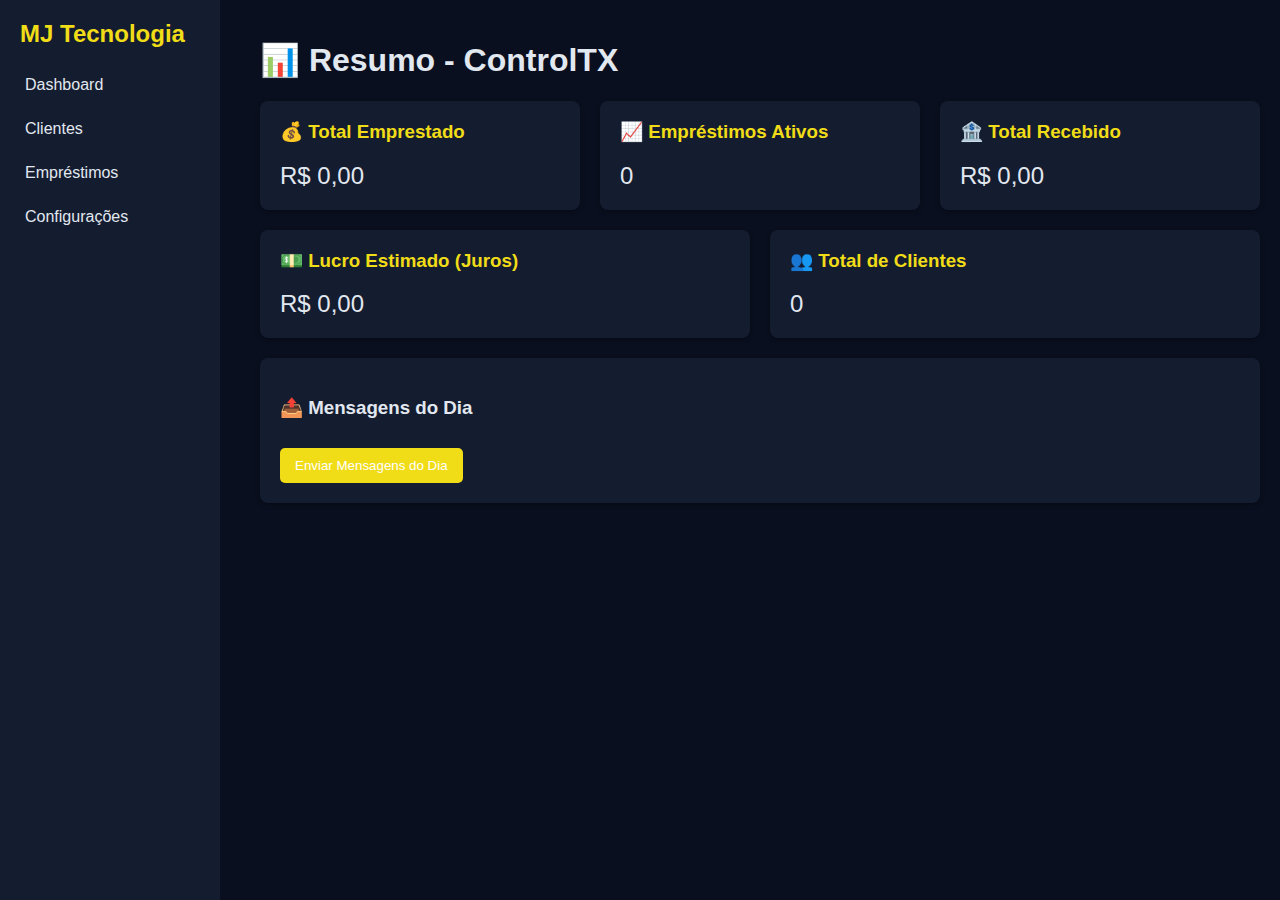
<file: index.html>
<!DOCTYPE html>
<html lang="pt-BR">
<head>
<meta charset="UTF-8">
<meta name="viewport" content="width=device-width, initial-scale=1.0">
<title>Resumo - ControlTX</title>
<style>
:root {
  --bg: #0a0f1f;
  --card: #141c2f;
  --text: #e2e8f0;
  --accent: #f1dc18;
}
body {
  margin: 0;
  font-family: Arial, sans-serif;
  background-color: var(--bg);
  color: var(--text);
}

/* Sidebar */
.sidebar {
  position: fixed;
  top:0;
  left:0;
  width:220px;
  height:100%;
  background-color: var(--card);
  padding:20px;
  box-sizing:border-box;
  transition: transform 0.3s ease;
  z-index:1000;
}
.sidebar h2 {margin-top:0;color:var(--accent);}
.sidebar a {
  display:block;
  color:var(--text);
  text-decoration:none;
  margin:10px 0;
  padding:8px 5px;
  border-radius:5px;
}
.sidebar a:hover {background-color: #1e40af33;}

/* Hamburger */
.hamburger {
  display:none;
  position:fixed;
  top:15px;
  left:15px;
  z-index:1100;
  cursor:pointer;
  flex-direction:column;
  gap:5px;
}
.hamburger div {
  width:25px;
  height:3px;
  background-color: var(--text);
  transition:0.3s;
}

/* Conteúdo principal */
.main {
  margin-left:240px;
  padding:20px;
  transition: margin-left 0.3s ease;
}

/* Cards */
.cards {
  display:flex;
  flex-wrap:wrap;
  gap:20px;
}
.card {
  background-color: var(--card);
  padding:20px;
  border-radius:8px;
  flex:1 1 200px;
  box-shadow:0 2px 5px rgba(0,0,0,0.3);
  transition: transform 0.2s, box-shadow 0.2s;
}
.card:hover {
  transform: translateY(-5px);
  box-shadow:0 4px 10px rgba(0,0,0,0.5);
}
.card h3 {margin-top:0;color:var(--accent); display:flex; align-items:center; gap:5px;}
.card p {font-size:1.5em;margin:10px 0 0 0;}

/* Seção mensagens do dia e alerta */
.section-card {
  background-color: var(--card);
  padding:20px;
  border-radius:8px;
  margin-top:20px;
  box-shadow:0 2px 5px rgba(0,0,0,0.3);
}

/* Alerta de vencimentos */
#alertaVencimentos {
  background-color:#ff4444;
  color:#fff;
}

/* Botões */
button {
  background-color: var(--accent);
  color:#fff;
  border:none;
  padding:10px 15px;
  border-radius:5px;
  cursor:pointer;
  margin-top:10px;
}
button:hover {background-color:#1e40afcc;}

/* Lista clientes vencendo */
#listaClientesVencendo li{
  margin-bottom:5px;
}

/* Responsivo */
@media(max-width:768px){
  .sidebar {transform:translateX(-100%);}
  .sidebar.active {transform:translateX(0);}
  .main {margin-left:0;}
  .hamburger {display:flex;}
}
</style>
</head>
<body>

<!-- Hamburger -->
<div class="hamburger" id="hamburger"><div></div><div></div><div></div></div>

<!-- Sidebar -->
<div class="sidebar" id="sidebar">
  <h2>MJ Tecnologia</h2>
  <a href="index.html" data-tab="dashboard">Dashboard</a>
  <a href="cliente.html">Clientes</a>
  <a href="emprestimo.html">Empréstimos</a>
  <a href="config.html">Configurações</a>
</div>

<!-- Conteúdo principal -->
<div class="main" id="main">

  <!-- Dashboard -->
  <section id="dashboard" class="active">
    <h1>📊 Resumo - ControlTX</h1>

    <!-- Alerta de vencimentos -->
    <div id="alertaVencimentos" class="section-card" style="display:none;">
      <p id="mensagemVencimentos"></p>
      <ul id="listaClientesVencendo"></ul>
      <button id="btnEnviarVencimentos">Enviar Mensagens Agora</button>
    </div>

    <!-- Cards resumo -->
    <div class="cards">
      <div class="card"><h3>💰 Total Emprestado</h3><p id="totalEmprestado">R$ 0,00</p></div>
      <div class="card"><h3>📈 Empréstimos Ativos</h3><p id="emprestimosAtivos">0</p></div>
      <div class="card"><h3>🏦 Total Recebido</h3><p id="totalRecebido">R$ 0,00</p></div>
      <div class="card"><h3>💵 Lucro Estimado (Juros)</h3><p id="lucroJuros">R$ 0,00</p></div>
      <div class="card"><h3>👥 Total de Clientes</h3><p id="totalClientes">0</p></div>
    </div>

    <!-- Botão enviar mensagens do dia -->
    <div class="section-card">
      <h3>📤 Mensagens do Dia</h3>
      <button id="enviarMensagensDia">Enviar Mensagens do Dia</button>
    </div>
  </section>

</div>

<script>
// Menu lateral toggle
const hamburger = document.getElementById('hamburger');
const sidebar = document.getElementById('sidebar');
const main = document.getElementById('main');

hamburger.addEventListener('click', ()=>{ sidebar.classList.toggle('active'); });
main.addEventListener('click', ()=>{ if(sidebar.classList.contains('active')) sidebar.classList.remove('active'); });

// Funções de resumo
function formatCurrency(value){ 
  return value.toLocaleString('pt-BR',{style:'currency',currency:'BRL'}); 
}

function atualizarResumo(){
  const emprestimos = JSON.parse(localStorage.getItem('emprestimos'))||[];
  let totalEmprestado=0, totalRecebido=0, lucroJuros=0, emprestimosAtivos=0;
  const clientes = new Set();

  emprestimos.forEach(emp=>{
    const valor=parseFloat(emp.valor)||0;
    const pago=emp.pago?parseFloat(emp.valorPago||emp.valor||0):0;
    const juros=parseFloat(emp.juros||0);

    totalEmprestado+=valor;
    totalRecebido+=pago;
    lucroJuros+=(emp.pago?juros:0);
    if(!emp.pago) emprestimosAtivos++;
    if(emp.cliente) clientes.add(emp.cliente);
  });

  document.getElementById('totalEmprestado').textContent=formatCurrency(totalEmprestado);
  document.getElementById('totalRecebido').textContent=formatCurrency(totalRecebido);
  document.getElementById('lucroJuros').textContent=formatCurrency(lucroJuros);
  document.getElementById('emprestimosAtivos').textContent=emprestimosAtivos;
  document.getElementById('totalClientes').textContent=clientes.size;
}

// Função enviar mensagem WhatsApp
function enviarMensagemWhatsApp(cliente, valor, chavePix, numeroWhatsApp) {
  const mensagem = `Olá ${cliente},\n\nO seu empréstimo no valor de R$ ${valor.toFixed(2)} vence hoje.\nPor favor, realize o pagamento via PIX para a chave: ${chavePix}.\n\nObrigado!`;
  const link = `https://wa.me/${numeroWhatsApp}?text=${encodeURIComponent(mensagem)}`;
  window.open(link, '_blank');
}

// Função para detectar se a data é hoje (qualquer formato)
function isHoje(dataStr) {
  if(!dataStr) return false;
  const hoje = new Date();
  const data = new Date(dataStr.split('/').reverse().join('-')); // tenta DD/MM/YYYY -> YYYY-MM-DD
  return hoje.getFullYear() === data.getFullYear() &&
         hoje.getMonth() === data.getMonth() &&
         hoje.getDate() === data.getDate();
}

// Verificar vencimentos hoje e exibir alerta com lista de clientes
function verificarVencimentosHoje(){
  const emprestimos = JSON.parse(localStorage.getItem('emprestimos')) || [];
  const perfil = JSON.parse(localStorage.getItem('perfilProprietario')) || {};
  const numeroWhatsApp = perfil.whatsapp || '';
  const chavePix = perfil.pix || '';

  const vencendoHoje = emprestimos.filter(emp => !emp.pago && isHoje(emp.dataVencimento));

  const alertaDiv = document.getElementById('alertaVencimentos');
  const mensagem = document.getElementById('mensagemVencimentos');
  const listaClientes = document.getElementById('listaClientesVencendo');

  if(vencendoHoje.length > 0){
    alertaDiv.style.display = 'block';
    mensagem.textContent = `⚠️ Existem ${vencendoHoje.length} empréstimo(s) vencendo hoje:`;

    // Limpar lista anterior
    listaClientes.innerHTML = '';
    vencendoHoje.forEach(emp=>{
      const li = document.createElement('li');
      li.textContent = emp.cliente;
      listaClientes.appendChild(li);
    });

    document.getElementById('btnEnviarVencimentos').onclick = ()=>{
      if(!numeroWhatsApp || !chavePix){
        alert('Por favor, cadastre WhatsApp e PIX do proprietário em Configurações.');
        return;
      }
      vencendoHoje.forEach(emp=>{
        enviarMensagemWhatsApp(emp.cliente, parseFloat(emp.valor), chavePix, numeroWhatsApp);
      });
      alert(`${vencendoHoje.length} mensagem(ns) prontas para envio!`);
    };
  } else {
    alertaDiv.style.display = 'none';
  }
}

// Botão enviar mensagens do dia (manual)
document.getElementById('enviarMensagensDia').addEventListener('click', ()=>{
  const emprestimos = JSON.parse(localStorage.getItem('emprestimos')) || [];
  const perfil = JSON.parse(localStorage.getItem('perfilProprietario')) || {};
  const numeroWhatsApp = perfil.whatsapp || '';
  const chavePix = perfil.pix || '';

  if(!numeroWhatsApp || !chavePix){
    alert('Por favor, cadastre WhatsApp e PIX do proprietário em Configurações.');
    return;
  }

  let count = 0;
  emprestimos.forEach(emp=>{
    if(!emp.pago && isHoje(emp.dataVencimento)){
      enviarMensagemWhatsApp(emp.cliente, parseFloat(emp.valor), chavePix, numeroWhatsApp);
      count++;
    }
  });

  if(count === 0) alert('Nenhum empréstimo vence hoje.');
  else alert(`${count} mensagem(ns) prontas para envio!`);
});

// Inicialização
window.onload = ()=>{
  atualizarResumo();
  verificarVencimentosHoje();
};
window.addEventListener('storage', event=>{
  if(event.key==='emprestimos') {
    atualizarResumo();
    verificarVencimentosHoje();
  }
});
</script>

</body>
</html>
</file>
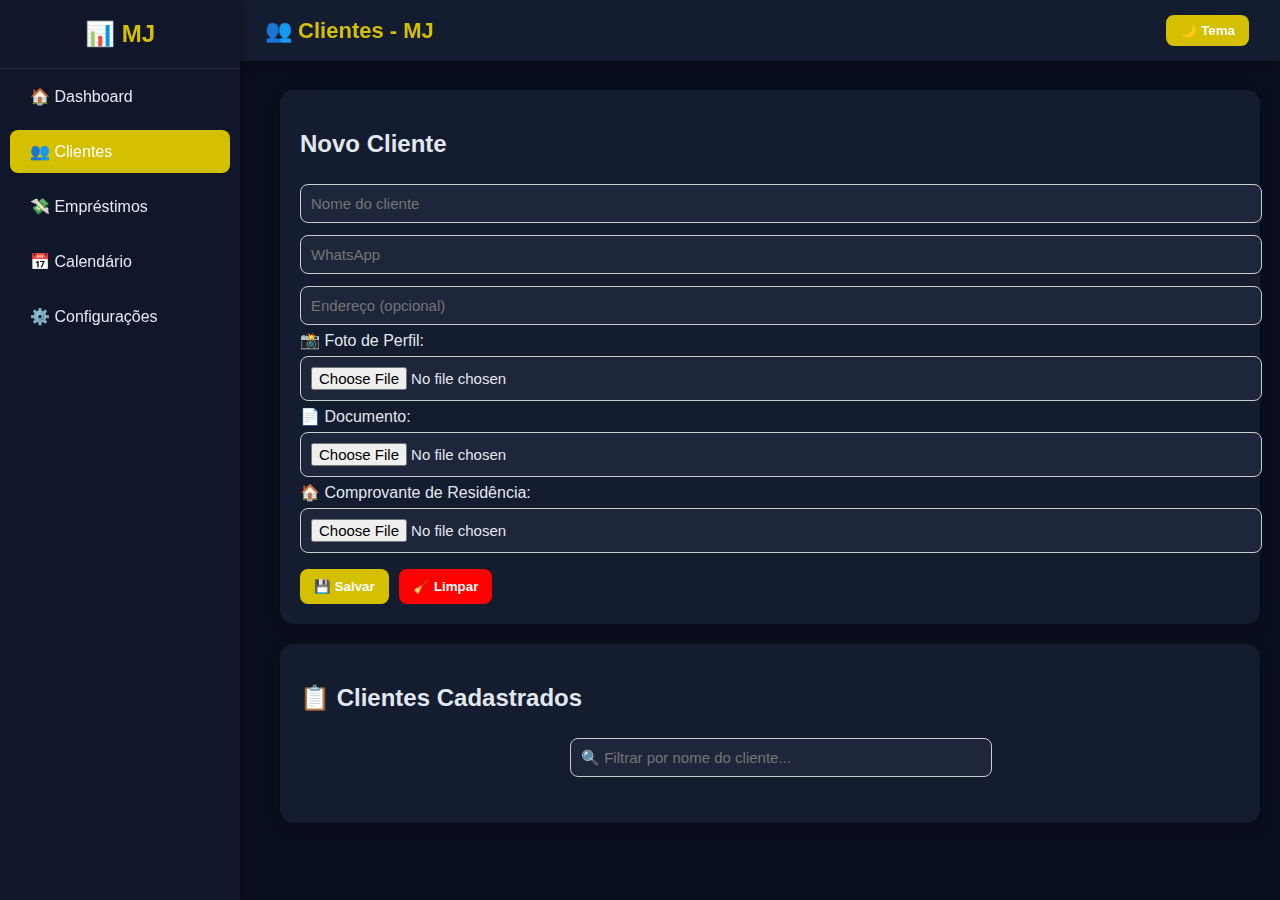
<file: cliente.html>
<!DOCTYPE html>

<html lang="pt-BR">
<head>
<meta charset="utf-8"/>
<meta content="width=device-width,initial-scale=1" name="viewport"/>
<title>👥 Clientes - MJ Tecnologia</title>
<style>
  :root{
    --bg:#0a0f1f;
    --card:#141c2f;
    --text:#e2e8f0;
    --accent:#d4bf00;
    --sidebar:#10172a;
    --input-bg:#1e263b;
    --whatsapp:#25d366;
    --solicitar:#ffc107;
  }
  body.light{
    --bg:#f4f6fb;
    --card:#ffffff;
    --text:#111;
    --accent:#007bff;
    --sidebar:#f0f0f0;
    --input-bg:#f1f1f1;
  }
  body{
    font-family:"Poppins",sans-serif;
    background:var(--bg);
    color:var(--text);
    margin:0;
    display:flex;
    transition:0.4s ease;
  }
.sidebar {
  width: 240px;
  background: var(--sidebar);
  height: 100vh;
  position: fixed;
  top: 0;
  left: 0;
  display: flex;
  flex-direction: column;
  box-shadow: 2px 0 8px rgba(0, 0, 0, 0.3);
  z-index: 1000;
  transition: 0.3s;
}

.sidebar h2 {
  text-align: center;
  padding: 20px 0;
  color: var(--accent);
  margin: 0;
  border-bottom: 1px solid rgba(255, 255, 255, 0.1);
}

.sidebar a {
  color: var(--text);
  padding: 12px 20px;
  text-decoration: none;
  display: flex;
  align-items: center;
  gap: 10px;
  border-radius: 8px;
  margin: 6px 10px;
  transition: 0.3s;
}

.sidebar a:hover,
.sidebar a.ativo {
  background: var(--accent);
  color: #fff;
}

/* ===== HEADER ===== */
header {
  background: var(--card);
  color: var(--accent);
  padding: 15px 25px;
  display: flex;
  align-items: center;
  justify-content: space-between;
  box-shadow: 0 4px 10px rgba(0, 0, 0, 0.3);
  position: fixed;
  top: 0;
  left: 240px;
  right: 0;
  z-index: 999;
  transition: 0.3s;
}

header h1 {
  margin: 0;
  font-size: 22px;
  color: var(--accent);
}

.theme-toggle {
  background: var(--accent);
  color: #fff;
  border: none;
  border-radius: 8px;
  padding: 8px 14px;
  cursor: pointer;
  font-weight: bold;
  transition: 0.3s;
}

.menu-btn {
  display: none;
  background: var(--accent);
  color: #fff;
  border: none;
  border-radius: 8px;
  padding: 8px 12px;
  cursor: pointer;
  font-size: 18px;
  margin-right: 10px;
}

/* ===== MAIN ===== */
main {
  margin-left: 260px;
  margin-top: 90px;
  padding: 0 20px;
  max-width: 1100px;
  width: 100%;
  transition: 0.3s;
}

/* ===== CARD ===== */
.card {
  background: var(--card);
  border-radius: 14px;
  padding: 20px;
  box-shadow: 0 4px 15px rgba(0, 0, 0, 0.3);
  margin-bottom: 20px;
  transition: 0.3s;
}

/* ===== INPUTS & BUTTONS ===== */
input {
  width: 100%;
  padding: 10px;
  margin: 6px 0;
  border-radius: 8px;
  border: 1px solid #ccc;
  background: var(--input-bg);
  color: var(--text);
  font-size: 15px;
}

button {
  background: var(--accent);
  color: #fff;
  border: none;
  padding: 10px 14px;
  border-radius: 8px;
  cursor: pointer;
  margin-right: 6px;
  font-weight: bold;
  transition: 0.3s;
}

button:hover {
  opacity: 0.9;
}

.btn-danger {
  background: red;
}

.btn-whatsapp {
  background: var(--whatsapp);
  color: #fff;
}

.btn-solicitar {
  background: var(--solicitar);
  color: #000;
}

/* ===== CLIENTE CARD ===== */
.cliente-card {
  display: flex;
  align-items: flex-start;
  background: rgba(255, 255, 255, 0.05);
  border-radius: 10px;
  padding: 12px 16px;
  margin-bottom: 10px;
  gap: 15px;
  flex-wrap: wrap;
}

.cliente-foto {
  width: 120px;
  height: 120px;
  border-radius: 8px;
  object-fit: cover;
  margin-right: 16px;
  background: #e6e6e6;
}

.cliente-info {
  flex: 1;
}

.cliente-info h3 {
  margin: 0 0 6px 0;
}

.cliente-docs img {
  width: 80px;
  height: 80px;
  border-radius: 6px;
  object-fit: cover;
  margin-right: 10px;
  border: 1px solid #ccc;
}

/* ===== FILTRO ===== */
.filtro {
  margin: 20px auto;
  max-width: 400px;
  text-align: center;
}

.filtro input {
  width: 100%;
  padding: 10px;
  border-radius: 8px;
  border: 1px solid #ccc;
}

/* ===== RESPONSIVO ===== */
@media (max-width: 768px) {
  .sidebar {
    transform: translateX(-100%);
  }

  .sidebar.abrir {
    transform: translateX(0);
  }

  header {
    left: 0;
  }

  .menu-btn {
    display: inline-block;
  }

  main {
    margin-left: 0;
  }

  .cliente-card {
    flex-direction: column;
    text-align: center;
  }

  .cliente-foto {
    margin: 0 auto 10px auto;
  }
}

/* ===== TOAST ===== */
.toast {
  position: fixed;
  top: 20px;
  right: 20px;
  background: #22c55e;
  color: white;
  padding: 10px 14px;
  border-radius: 8px;
  box-shadow: 0 6px 18px rgba(0, 0, 0, 0.3);
  z-index: 4000;
  opacity: 0;
  transform: translateY(-8px);
  transition: opacity 0.28s, transform 0.28s;
  font-weight: 600;
}

.toast.show {
  opacity: 1;
  transform: translateY(0);
}



/* Ajustes responsivos para o card de clientes */
@media (max-width: 768px) {
  .card-cliente {
    display: flex;
    flex-direction: column;
    align-items: center;
  }
  .card-cliente input {
    width: 90% !important;
    margin-bottom: 8px;
  }
  .card-cliente button {
    display: block;
    margin: 10px auto 0 auto;
  }
}
</style>
</head>
<body>
<aside class="sidebar" id="sidebar">
<h2>📊 MJ</h2>
<a href="index.html">🏠 Dashboard</a>
<a class="ativo" href="cliente.html">👥 Clientes</a>
<a href="emprestimo.html">💸 Empréstimos</a>
<a href="calendario.html">📅 Calendário</a>
    <a href="config.html">⚙️ Configurações</a>
</aside>
<header>
<div style="display:flex;align-items:center;gap:10px;">
<button class="menu-btn" onclick="toggleMenu()">☰</button>
<h1>👥 Clientes - MJ </h1>
</div>
<button class="theme-toggle" onclick="alternarTema()">🌙 Tema</button>
</header>
<main>
<div class="card">
<h2>Novo Cliente</h2>
<form id="formCliente">
<input id="nome" placeholder="Nome do cliente" required="" type="text"/>
<input id="whatsapp" placeholder="WhatsApp" type="text"/>
<input id="endereco" placeholder="Endereço (opcional)" type="text"/>
<label>📸 Foto de Perfil:</label>
<input accept="image/*" id="fotoPerfil" type="file"/>
<label>📄 Documento:</label>
<input accept="image/*" id="fotoDocumento" type="file"/>
<label>🏠 Comprovante de Residência:</label>
<input accept="image/*" id="comprovanteResidencia" type="file"/>
<div style="margin-top:10px;">
<button id="btnSalvar" type="submit">💾 Salvar</button>
<button class="btn-danger" onclick="limparCampos()" type="button">🧹 Limpar</button>
</div>
</form>
</div>
<div class="card">
<h2>📋 Clientes Cadastrados</h2>
<div class="filtro">
<input id="filtroNome" placeholder="🔍 Filtrar por nome do cliente..." type="text"/>
</div>
<div id="listaClientes"></div>
</div>
</main>
<div aria-hidden="true" class="toast" id="toast">✅ Cliente salvo com sucesso!</div>
<script>
/* final robust script */
let editingId = null;

function showToast(msg){
  const t = document.getElementById("toast");
  t.textContent = msg;
  t.classList.add("show");
  setTimeout(()=> t.classList.remove("show"), 1600);
}

function alternarTema(){
  document.body.classList.toggle("light");
  const tema = document.body.classList.contains("light") ? "light" : "dark";
  localStorage.setItem("tema", tema);
}
function toggleMenu(){
  document.getElementById("sidebar").classList.toggle("abrir");
}
document.querySelectorAll(".sidebar a").forEach(link=>{
  link.addEventListener("click", ()=> {
    if(window.innerWidth <= 768) document.getElementById("sidebar").classList.remove("abrir");
  });
});

const form = document.getElementById("formCliente");
const filtroNome = document.getElementById("filtroNome");
const listaEl = document.getElementById("listaClientes");

/* read file helper -> returns dataURL or null */
function readFileAsDataURL(input){
  return new Promise(resolve => {
    if(!input || !input.files || !input.files[0]) return resolve(null);
    const reader = new FileReader();
    reader.onload = () => resolve(reader.result);
    reader.onerror = () => resolve(null);
    reader.readAsDataURL(input.files[0]);
  });
}

/* submit handler */
form.addEventListener("submit", async (e) => {
  e.preventDefault();
  await salvarCliente();
});

/* save (create or update) */
async function salvarCliente(){
  const nome = document.getElementById("nome").value.trim();
  const whatsapp = document.getElementById("whatsapp").value.trim();
  const endereco = document.getElementById("endereco").value.trim();
  const fotoPerfilInput = document.getElementById("fotoPerfil");
  const fotoDocumentoInput = document.getElementById("fotoDocumento");
  const comprovanteResidenciaInput = document.getElementById("comprovanteResidencia");

  if(!nome){ alert("⚠️ Informe o nome do cliente!"); return; }

  const clientes = JSON.parse(localStorage.getItem("clientes")) || [];
  const editIdNum = editingId !== null ? Number(editingId) : null;

  const nomeExiste = clientes.some(c => c.nome.toLowerCase() === nome.toLowerCase() && Number(c.id) !== editIdNum);
  if(nomeExiste){ alert("⚠️ Este cliente já está cadastrado!"); return; }

  const existing = editIdNum !== null ? clientes.find(c => Number(c.id) === editIdNum) : null;

  const [perfilData, docData, compData] = await Promise.all([
    readFileAsDataURL(fotoPerfilInput),
    readFileAsDataURL(fotoDocumentoInput),
    readFileAsDataURL(comprovanteResidenciaInput)
  ]);

  const clienteObj = {
    id: editIdNum !== null ? editIdNum : Date.now(),
    nome,
    whatsapp,
    endereco,
    fotoPerfil: perfilData !== null ? perfilData : (existing ? existing.fotoPerfil : ""),
    fotoDocumento: docData !== null ? docData : (existing ? existing.fotoDocumento : ""),
    comprovanteResidencia: compData !== null ? compData : (existing ? existing.comprovanteResidencia : "")
  };

  const idx = clientes.findIndex(c => Number(c.id) === Number(clienteObj.id));
  if(idx >= 0) clientes[idx] = clienteObj; else clientes.push(clienteObj);

  localStorage.setItem("clientes", JSON.stringify(clientes));
  editingId = null;
  limparCampos();
  exibirClientes();
  showToast("✅ Cliente salvo com sucesso!");
}

/* clear form */
function limparCampos(){
  form.reset();
  ["fotoPerfil","fotoDocumento","comprovanteResidencia"].forEach(id=>{
    const el = document.getElementById(id);
    if(el) el.value = "";
  });
  editingId = null;
}

/* render list */
function exibirClientes(){
  const clientes = JSON.parse(localStorage.getItem("clientes")) || [];
  const termo = (filtroNome.value || "").toLowerCase();
  listaEl.innerHTML = "";

  clientes
    .filter(c => c.nome.toLowerCase().includes(termo))
    .forEach(c => {
      const div = document.createElement("div");
      div.className = "cliente-card";
      div.innerHTML = `
        <img src="${c.fotoPerfil || 'https://via.placeholder.com/120?text=Sem+Foto'}" alt="Perfil" class="cliente-foto">
        <div class="cliente-info">
          <h3>${c.nome}</h3>
          <p><strong>WhatsApp:</strong> ${c.whatsapp || "-"}</p>
          <p><strong>Endereço:</strong> ${c.endereco || "-"}</p>
          <div class="cliente-docs" style="margin-top:10px;">
            ${c.fotoDocumento ? `<img src="${c.fotoDocumento}" alt="Documento">` : ""}
            ${c.comprovanteResidencia ? `<img src="${c.comprovanteResidencia}" alt="Comprovante">` : ""}
          </div>
          <div class="cliente-botoes" style="margin-top:12px;">
            <button class="btn-whatsapp" title="Abrir WhatsApp">💬 WhatsApp</button>
            <button class="btn-solicitar" onclick="solicitarEmprestimo('${c.nome}','${c.whatsapp}','${c.endereco}','${c.fotoPerfil || ''}')">💸 Solicitar</button>
            <button class="btn-editar" title="Editar cliente">✏️ Editar</button>
            <button class="btn-danger" title="Excluir cliente">🗑️ Excluir</button>
          </div>
        </div>
      `;

      const [btnWhats, btnSolicitar, btnEditar, btnExcluir] = div.querySelectorAll("button");

      btnWhats.addEventListener("click", () => {
        if(!c.whatsapp) return alert("Este cliente não tem número de WhatsApp cadastrado.");
        window.open(`https://wa.me/55${c.whatsapp}`, "_blank");
      });

      btnSolicitar.addEventListener("click", () => {
        solicitarEmprestimo(c.nome, c.whatsapp);
      });

      btnEditar.addEventListener("click", () => {
        // fill textual fields (files cannot be programmatically set)
        document.getElementById("nome").value = c.nome;
        document.getElementById("whatsapp").value = c.whatsapp || "";
        document.getElementById("endereco").value = c.endereco || "";
        editingId = Number(c.id);
        showToast("✏️ Modo edição — atualize campos e clique Salvar");
      });

      btnExcluir.addEventListener("click", () => {
        excluirCliente(Number(c.id));
      });

      listaEl.appendChild(div);
    });
}
function solicitarEmprestimo(nome, whatsapp, endereco, fotoPerfil) {
  localStorage.setItem("emprestimoTemp", JSON.stringify({
    nome, whatsapp, endereco, fotoPerfil
  }));
  window.location.href = "emprestimo.html";
}

function solicitarEmprestimo(nome, whatsapp) {
  const clientes = JSON.parse(localStorage.getItem("clientes")) || [];
  const cliente = clientes.find(c => c.nome === nome);

  if (cliente) {
    // Salva todas as informações no localStorage temporário
    localStorage.setItem("emprestimoTemp", JSON.stringify({
      nome: cliente.nome,
      whatsapp: cliente.whatsapp,
      endereco: cliente.endereco,
      fotoPerfil: cliente.fotoPerfil
    }));
  }

  window.location.href = "emprestimo.html";
}


function excluirCliente(id){
  const clientes = JSON.parse(localStorage.getItem("clientes")) || [];
  const idx = clientes.findIndex(c => Number(c.id) === Number(id));
  if(idx === -1) return;
  if(confirm("Excluir este cliente?")){
    clientes.splice(idx,1);
    localStorage.setItem("clientes", JSON.stringify(clientes));
    exibirClientes();
  }
}

/* filter */
filtroNome.addEventListener("input", exibirClientes);

/* init */
window.addEventListener("DOMContentLoaded", ()=>{
  const tema = localStorage.getItem("tema");
  if(tema === "light") document.body.classList.add("light");
  exibirClientes();
});
</script>
</body>
</html>
</file>
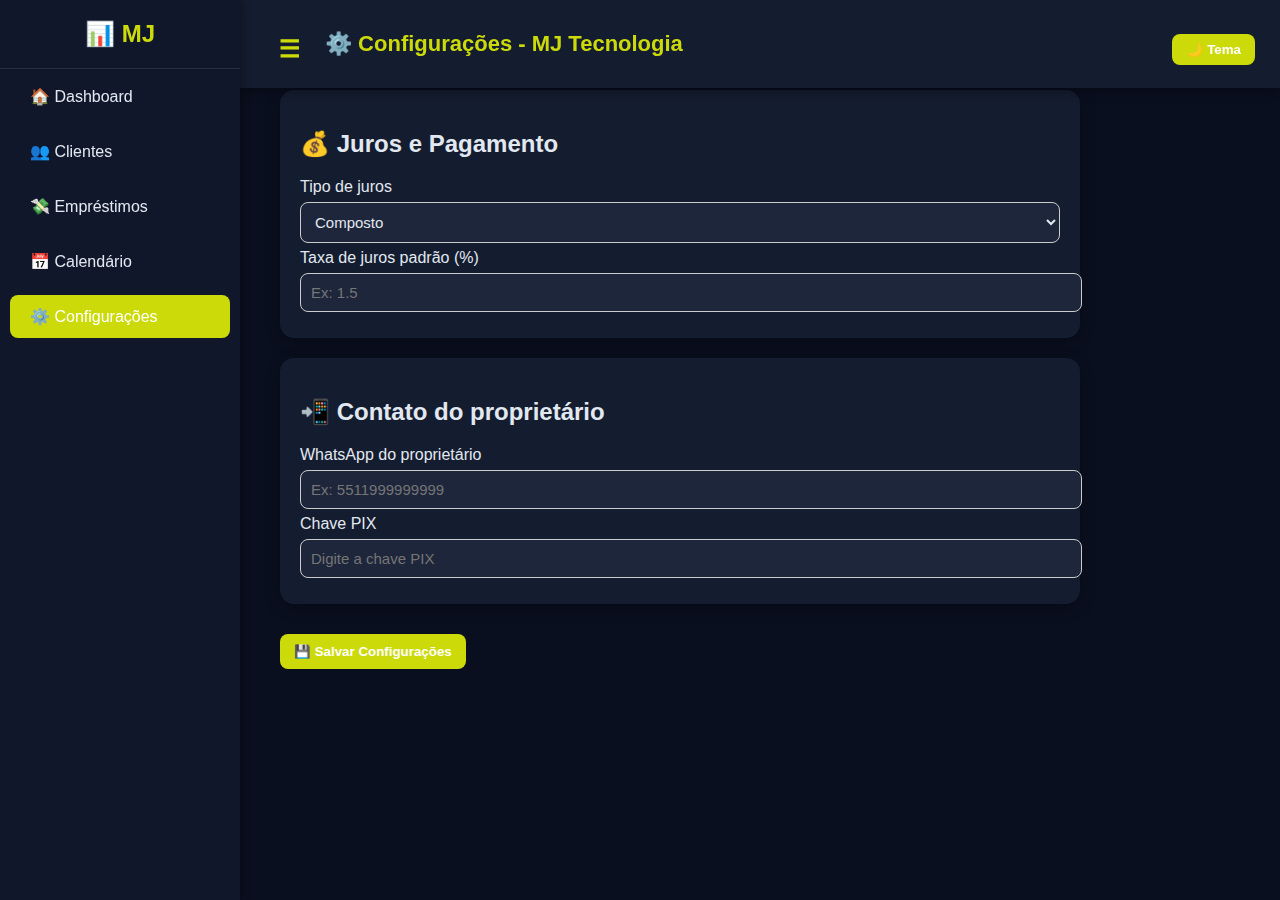
<file: config.html>
<!DOCTYPE html>
<html lang="pt-BR">
<head>
<meta charset="utf-8" />
<meta name="viewport" content="width=device-width,initial-scale=1" />
<title>⚙️ Configurações - MJ Tecnologia</title>
<style>
:root {
  --bg: #0a0f1f;
  --card: #141c2f;
  --text: #e2e8f0;
  --accent: #ccda09;
  --sidebar: #10172a;
  --input-bg: #1e263b;
}
body.light {
  --bg: #f4f6fb;
  --card: #ffffff;
  --text: #111;
  --accent: #007bff;
  --sidebar: #f0f0f0;
  --input-bg: #f1f1f1;
}
body {
  font-family: "Poppins", sans-serif;
  background: var(--bg);
  color: var(--text);
  margin: 0;
  display: flex;
  transition: 0.4s ease;
  min-height: 100vh;
}

/* Sidebar */
.sidebar {
  width: 240px;
  background: var(--sidebar);
  height: 100vh;
  position: fixed;
  top: 0;
  left: 0;
  display: flex;
  flex-direction: column;
  box-shadow: 2px 0 8px rgba(0,0,0,0.3);
  z-index: 1000;
  transition: transform 0.3s ease;
}
.sidebar h2 {
  text-align: center;
  padding: 20px 0;
  color: var(--accent);
  margin: 0;
  border-bottom: 1px solid rgba(255,255,255,0.1);
}
.sidebar a {
  color: var(--text);
  padding: 12px 20px;
  text-decoration: none;
  display: flex;
  align-items: center;
  gap: 10px;
  border-radius: 8px;
  margin: 6px 10px;
  transition: 0.3s;
}
.sidebar a:hover,
.sidebar a.ativo {
  background: var(--accent);
  color: #fff;
}

/* Header */
header {
  background: var(--card);
  color: var(--accent);
  padding: 15px 25px;
  display: flex;
  align-items: center;
  justify-content: space-between;
  box-shadow: 0 4px 10px rgba(0,0,0,0.3);
  position: fixed;
  top: 0;
  left: 240px;
  right: 0;
  z-index: 999;
  transition: left 0.3s;
}
header h1 {
  margin: 0;
  font-size: 22px;
}
.menu-btn {
  background: none;
  border: none;
  color: var(--accent);
  font-size: 24px;
  cursor: pointer;
}
.theme-toggle {
  background: var(--accent);
  color: #fff;
  border: none;
  border-radius: 8px;
  padding: 8px 14px;
  cursor: pointer;
  font-weight: bold;
  transition: 0.3s;
}

/* Main */
main {
  margin-left: 260px;
  margin-top: 90px;
  padding: 0 20px 50px;
  max-width: 800px;
  width: 100%;
  transition: 0.3s;
}

/* Cards */
.card {
  background: var(--card);
  border-radius: 14px;
  padding: 20px;
  box-shadow: 0 4px 15px rgba(0,0,0,0.3);
  margin-bottom: 20px;
}

/* Inputs */
input, select {
  width: 100%;
  padding: 10px;
  margin: 6px 0;
  border-radius: 8px;
  border: 1px solid #ccc;
  background: var(--input-bg);
  color: var(--text);
  font-size: 15px;
}
button {
  background: var(--accent);
  color: #fff;
  border: none;
  padding: 10px 14px;
  border-radius: 8px;
  cursor: pointer;
  margin-top: 10px;
  font-weight: bold;
  transition: 0.3s;
}
button:hover { opacity: 0.9; }

.toast {
  position: fixed;
  top: 18px;
  right: 18px;
  background: #22c55e;
  color: white;
  padding: 8px 12px;
  border-radius: 8px;
  box-shadow: 0 8px 18px rgba(0,0,0,0.3);
  opacity: 0;
  transform: translateY(-8px);
  transition: 0.28s;
  z-index: 4000;
  font-weight: 600;
}
.toast.show { opacity: 1; transform: translateY(0); }

/* Responsivo */
@media (max-width:768px){
  .sidebar { transform: translateX(-100%); }
  .sidebar.abrir { transform: translateX(0); }
  header { left: 0; }
  main { margin-left: 0; }
}
</style>
</head>
<body>
<aside class="sidebar" id="sidebar">
  <h2>📊 MJ</h2>
  <a href="index.html">🏠 Dashboard</a>
  <a href="cliente.html">👥 Clientes</a>
  <a href="emprestimo.html">💸 Empréstimos</a>
  <a href="calendario.html">📅 Calendário</a>
  <a href="config.html" class="ativo">⚙️ Configurações</a>
</aside>

<header>
  <div style="display:flex;align-items:center;gap:10px;">
    <button class="menu-btn" onclick="toggleMenu()">☰</button>
    <h1>⚙️ Configurações - MJ Tecnologia</h1>
  </div>
  <button class="theme-toggle" onclick="alternarTema()">🌙 Tema</button>
</header>

<main>
  <div class="card">
    <h2>💰 Juros e Pagamento</h2>
    <label>Tipo de juros</label>
    <select id="tipoJuros">
      <option value="composto">Composto</option>
      <option value="simples">Simples</option>
    </select>
    <label>Taxa de juros padrão (%)</label>
    <input type="number" id="taxaJuros" step="0.01" placeholder="Ex: 1.5">
  </div>

  <div class="card">
    <h2>📲 Contato do proprietário</h2>
    <label>WhatsApp do proprietário</label>
    <input type="text" id="whatsappProp" placeholder="Ex: 5511999999999">
    <label>Chave PIX</label>
    <input type="text" id="chavePix" placeholder="Digite a chave PIX">
  </div>

  <button onclick="salvarConfig()">💾 Salvar Configurações</button>
</main>

<div id="toast" class="toast"></div>

<script>
function toggleMenu(){
  document.getElementById('sidebar').classList.toggle('abrir');
}
function alternarTema(){
  document.body.classList.toggle('light');
  localStorage.setItem('tema', document.body.classList.contains('light') ? 'light' : 'dark');
  const btn = document.querySelector('.theme-toggle');
  btn.textContent = document.body.classList.contains('light') ? '☀️ Tema' : '🌙 Tema';
}

const toastEl = document.getElementById('toast');

window.addEventListener('DOMContentLoaded', () => {
  if(localStorage.getItem('tema') === 'light') document.body.classList.add('light');

  const config = JSON.parse(localStorage.getItem('configSistema')) || {};
  if(config.tipoJuros) document.getElementById('tipoJuros').value = config.tipoJuros;
  if(config.taxaJuros !== undefined) document.getElementById('taxaJuros').value = config.taxaJuros;
  if(config.whatsapp) document.getElementById('whatsappProp').value = config.whatsapp;
  if(config.chavePix) document.getElementById('chavePix').value = config.chavePix;
});

function salvarConfig(){
  const config = {
    tipoJuros: document.getElementById('tipoJuros').value,
    taxaJuros: parseFloat(document.getElementById('taxaJuros').value),
    whatsapp: document.getElementById('whatsappProp').value,
    chavePix: document.getElementById('chavePix').value
  };
  localStorage.setItem('configSistema', JSON.stringify(config));
  mostrarToast('✅ Configurações salvas!');
}

function mostrarToast(msg){
  toastEl.textContent = msg;
  toastEl.classList.add('show');
  setTimeout(()=>toastEl.classList.remove('show'), 2600);
}
</script>
</body>
</html>
</file>
